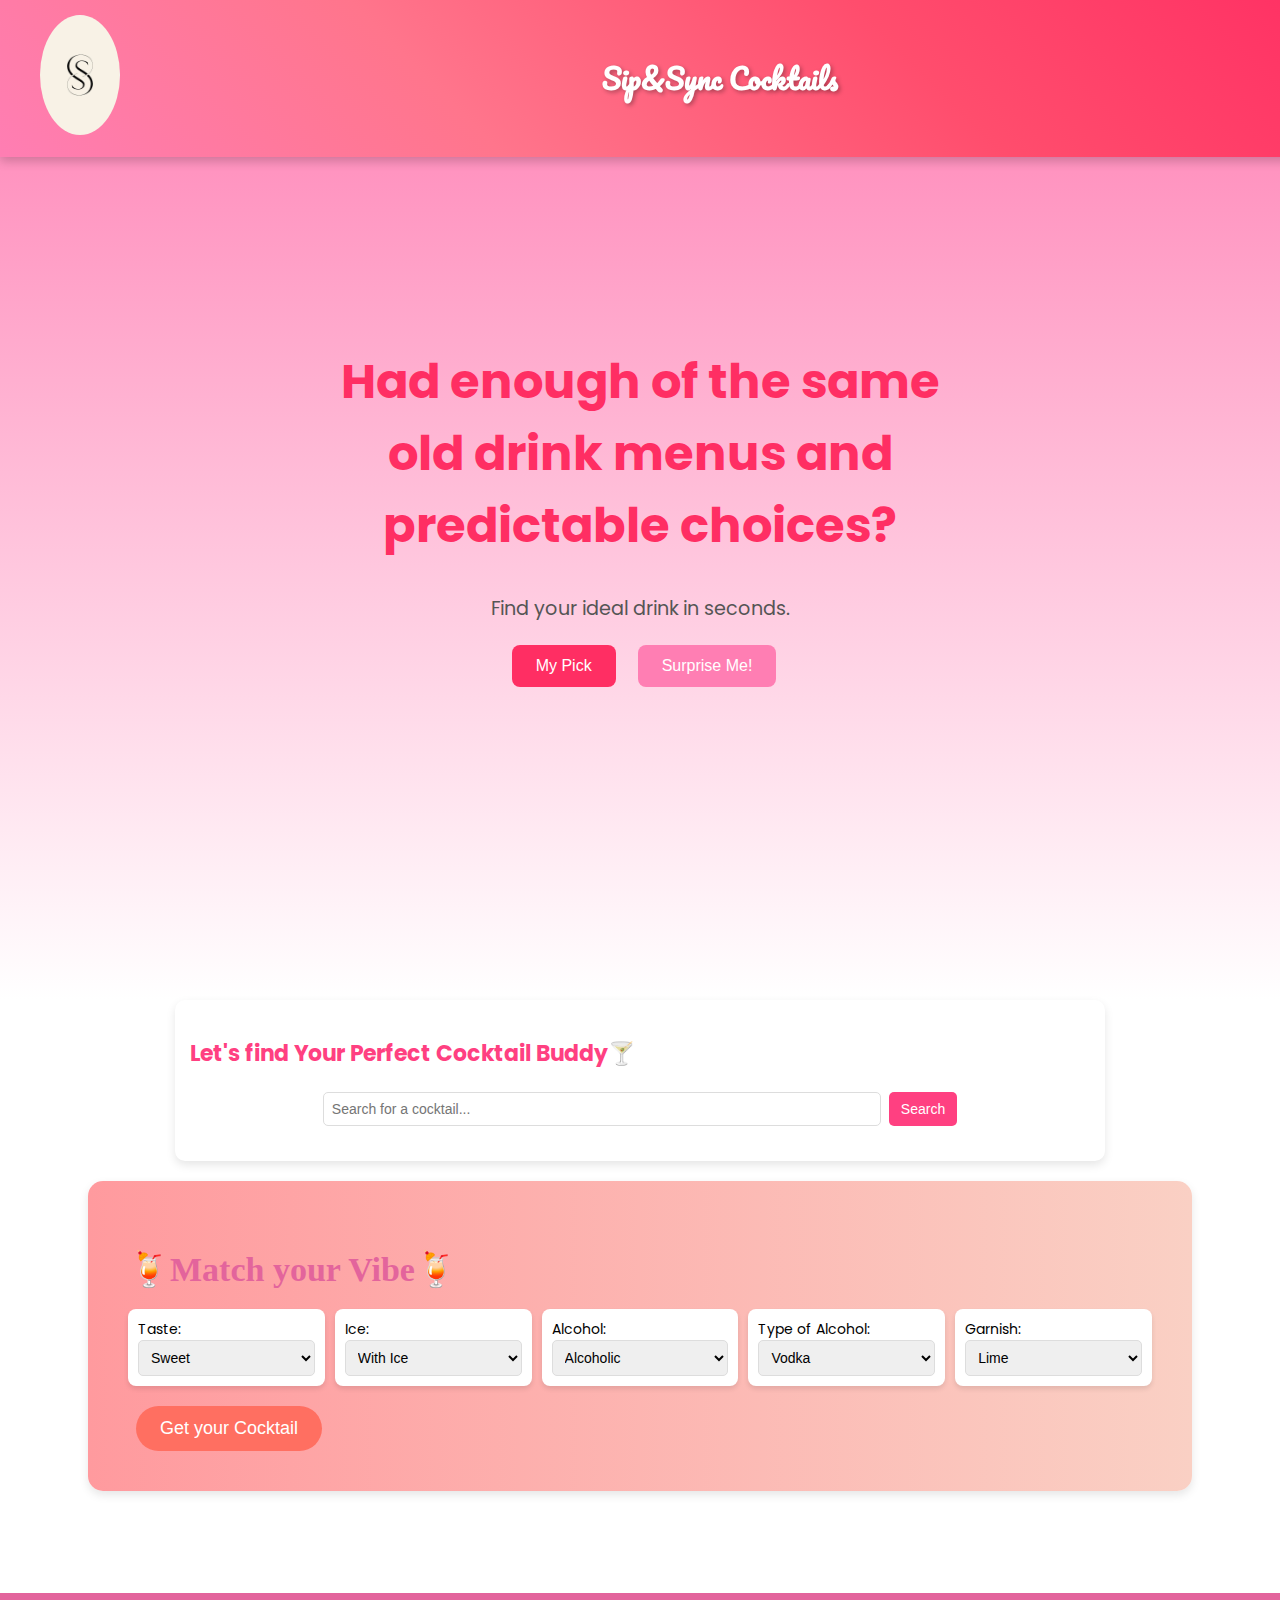
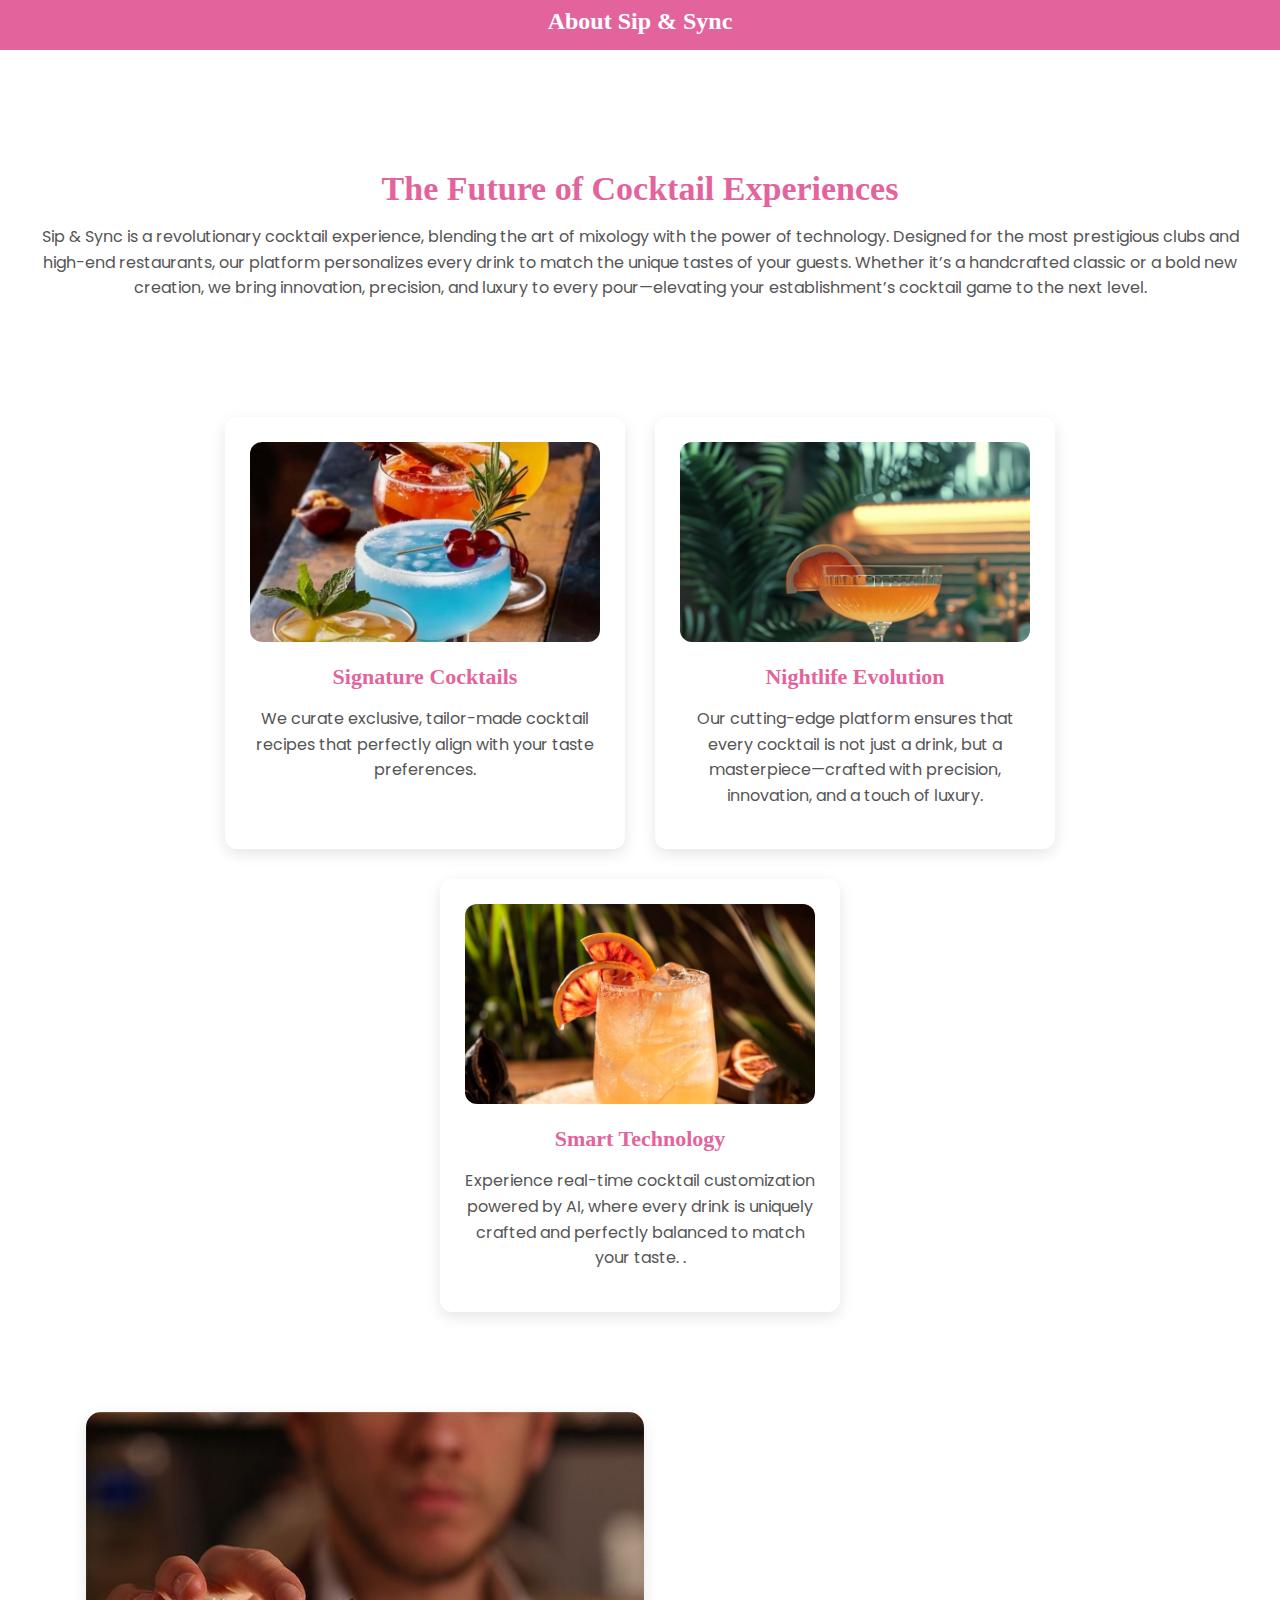
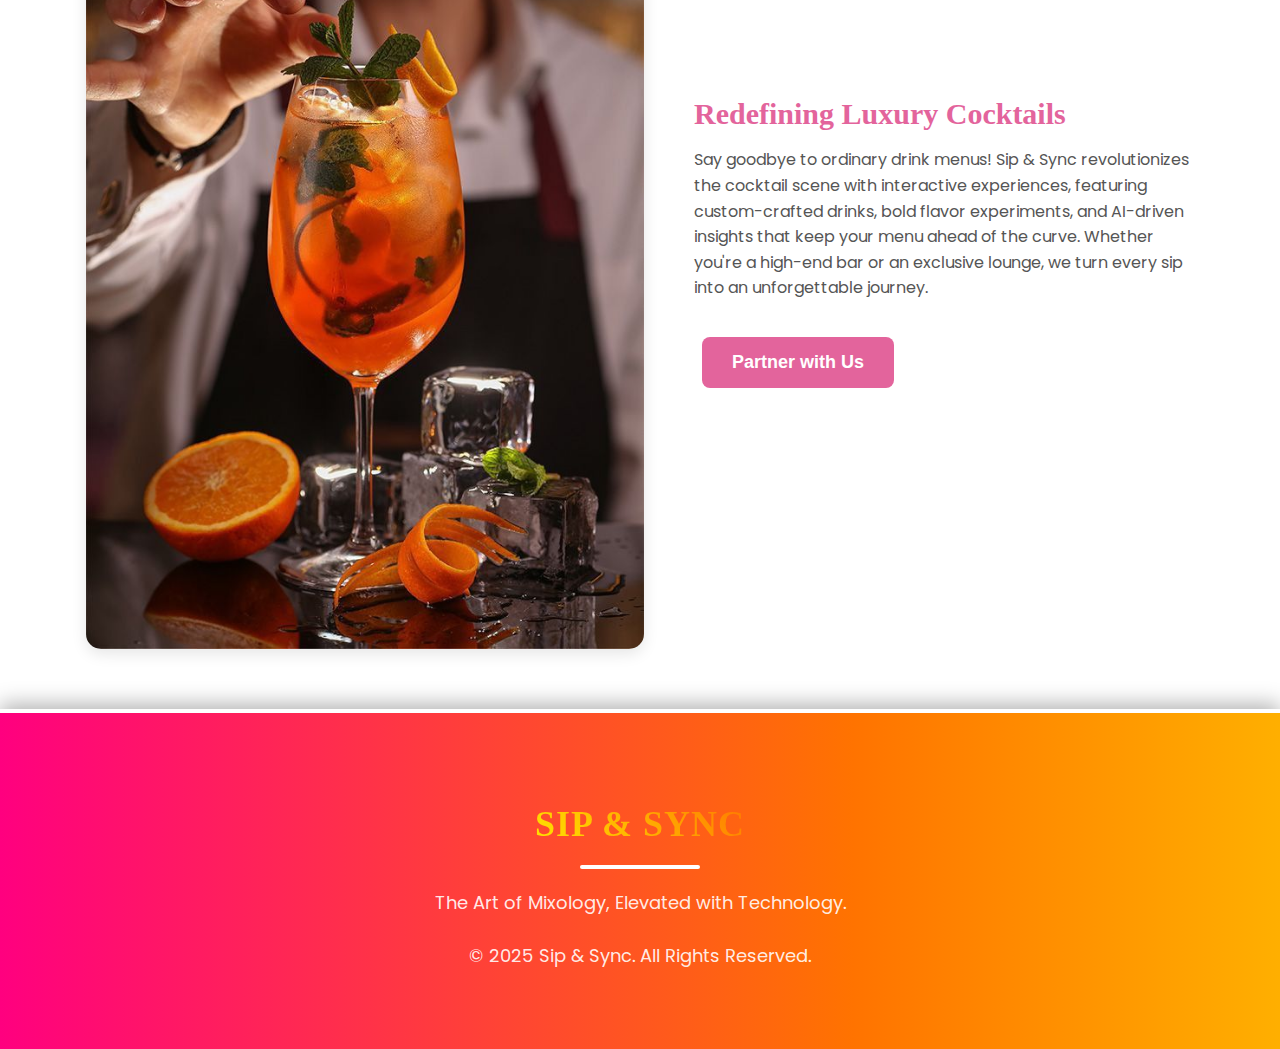
<file: index.html>
<!DOCTYPE html>
<html lang="en">
<head>
    <meta charset="UTF-8">
    <meta name="viewport" content="width=device-width, initial-scale=1.0">
    <title>Sip&Sync Cocktails</title>
    <link rel="stylesheet" href="styles.css">
</head>
<body>

    <!-- HEADER SECTION -->
    <header>
        <div class="logo">
            <img src="images/ss.jpeg" alt="Sip&Sync Logo">
        </div>
        <h1 class="site-title">Sip&Sync Cocktails</h1>
        <nav>
            
            <div class="menu-toggle" onclick="toggleMenu()">☰</div>
        </nav>
    </header>


     <!-- HERO SECTION -->
     <section id="hero">
        <div class="hero-content">
            <h1>Had enough of the same old drink menus and predictable choices?</h1>
            <p>Find your ideal drink in seconds.</p>
            <div class="buttons">
                <button id="quiz-btn">My Pick</button>
                <button id="random-btn">Surprise Me!</button>
            </div>
        </div>
    </section>



 
 <!-- CONTAINER-FIND SECTION -->
    <div class="cocktail-container">
        <h3>Let's find Your Perfect Cocktail Buddy🍸</h3>

        <div class="search-bar">
            <input type="text" id="searchInput" placeholder="Search for a cocktail...">
            <button id="searchBtn">Search</button>
        </div>

        <div class="cocktail-grid" id="cocktailGrid">
            <!-- Cocktail cards will be injected here -->
        </div>
    </div>





     <!-- Preferences Selection -->
     <section id="preference-section">
        <h2>🍹Match your Vibe🍹</h2>

        <div class="preferences">
            <label>
                Taste:
                <select id="taste">
                    <option value="sweet">Sweet</option>
                    <option value="sour">Sour</option>
                </select>
            </label>

            <label>
                Ice:
                <select id="ice">
                    <option value="with ice">With Ice</option>
                    <option value="no ice">No Ice</option>
                </select>
            </label>

            <label>
                Alcohol:
                <select id="alcoholic">
                    <option value="Alcoholic">Alcoholic</option>
                    <option value="Non alcoholic">Non-Alcoholic</option>
                </select>
            </label>

            <label>
                Type of Alcohol:
                <select id="alcohol-type">
                    <option value="vodka">Vodka</option>
                    <option value="gin">Gin</option>
                    <option value="whiskey">Whiskey</option>
                    <option value="rum">Rum</option>
                    <option value="tequila">Tequila</option>
                </select>
            </label>

            <label>
                Garnish:
                <select id="garnish">
                    <option value="lime">Lime</option>
                    <option value="cherry">Cherry</option>
                    <option value="orange">Orange</option>
                    <option value="mint">Mint</option>
                </select>
            </label>
        </div>

        <button id="find-btn">Get your Cocktail</button>

    </section>

    <!-- Cocktail Display -->
    <div id="cocktail-container"></div>






    <!-- About us section -->

    <h4> About Sip & Sync</h4>

    <section class="section fade-in">
        <h2>The Future of <span class="highlight">Cocktail Experiences</span></h2>
        <p>
            Sip & Sync is a revolutionary cocktail experience, blending the art of mixology with the power of technology. Designed for the most prestigious clubs and high-end restaurants, our platform personalizes every drink to match the unique tastes of your guests. Whether it’s a handcrafted classic or a bold new creation, we bring innovation, precision, 
            and luxury to every pour—elevating your 
            establishment’s cocktail game to the next level.  
        </p>
    </section>

    <section class="about-container">
        <div class="about-box fade-in">
            <img src="images/cock1.jpeg" alt="Custom Cocktails">
            <h3>Signature Cocktails</h3>
            <p>We curate exclusive, tailor-made cocktail recipes that perfectly align with your taste preferences.</p>
        </div>

        <div class="about-box fade-in">
            <img src="images/cock3.jpeg" alt="Nightlife Experience">
            <h3>Nightlife Evolution</h3>
            <p> Our cutting-edge platform ensures that every cocktail is not just a drink, but a masterpiece—crafted with precision, innovation, and a touch of luxury.</p>
        </div>

        <div class="about-box fade-in">
            <img src="images/cock5.jpeg" alt="Tech-Driven Mixology">
            <h3>Smart Technology</h3>
            <p>Experience real-time cocktail customization powered by AI, where every drink is uniquely crafted and perfectly balanced to match your taste. .</p>
        </div>
    </section>

    <section class="split-section fade-in">
        <img src="images/bartender.jpeg" alt="Luxury Cocktails">
        <div class="split-text">
            <h2>Redefining <span class="highlight">Luxury Cocktails</span></h2>
            <p>
                Say goodbye to ordinary drink menus! Sip & Sync 
                revolutionizes the cocktail scene with interactive 
                experiences, featuring custom-crafted drinks, bold flavor experiments, 
                and AI-driven insights that keep your menu ahead of the curve.
                Whether you're a high-end bar or an exclusive lounge, 
                we turn every sip into an unforgettable journey.
            </p>
            <button class="cta">Partner with Us</button>
        </div>
    </section>

   <!-- FOOTER SECTION -->
<footer>
    <div class="footer-content fade-in">
        <h2>Sip & Sync</h2>
        <div class="separator"></div>
        <p>The Art of Mixology, Elevated with Technology.</p>

        <div class="footer-bottom fade-in">
            <p>&copy; 2025 Sip & Sync. All Rights Reserved.</p>
        </div>
    </div>
</footer>


    <script src="./index.js"></script>
</body>
</html>
</file>
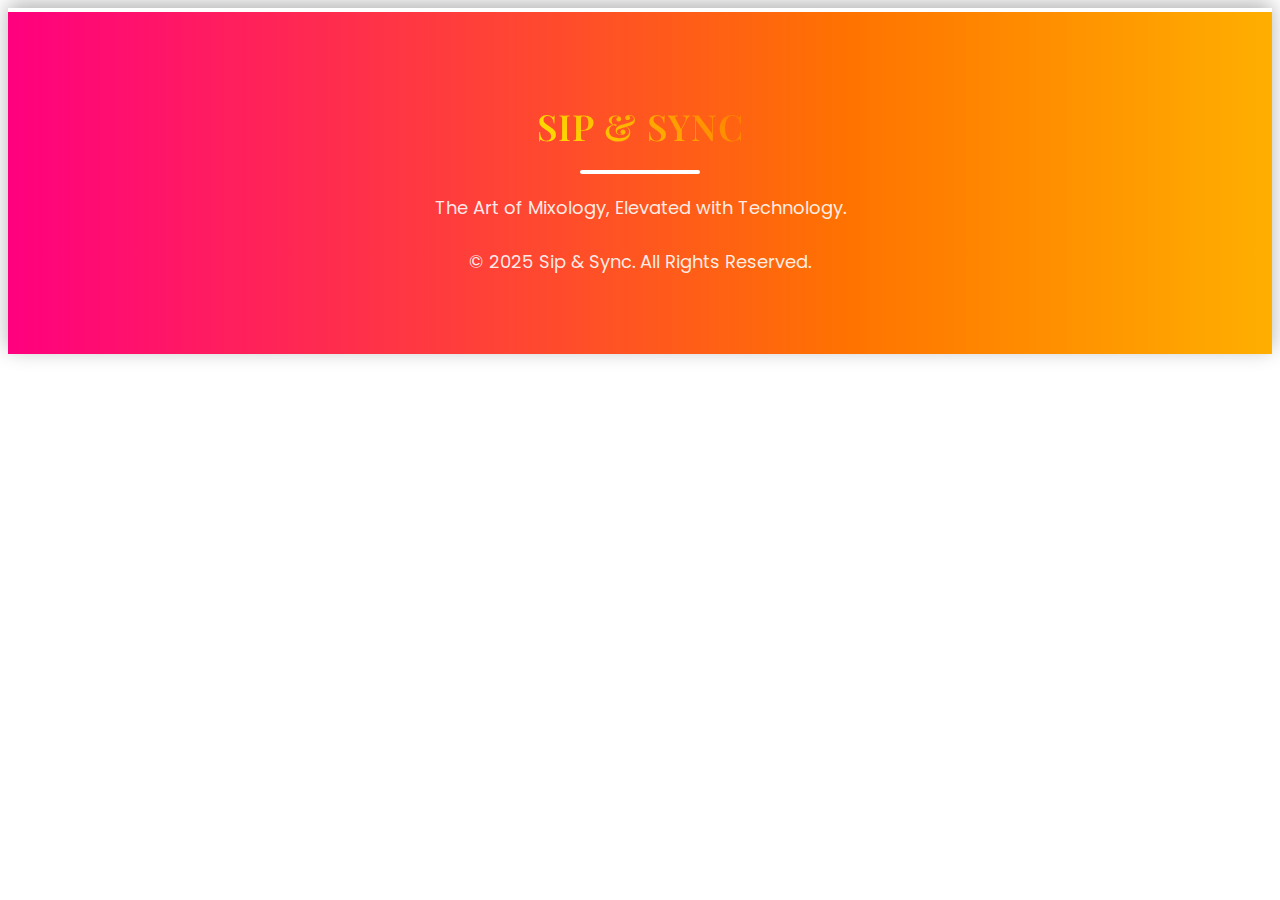
<file: test.html>
<!DOCTYPE html>
<html lang="en">
<head>
    <meta charset="UTF-8">
    <meta name="viewport" content="width=device-width, initial-scale=1.0">
    <title>Sip & Sync Footer</title>
    <style>
        @import url('https://fonts.googleapis.com/css2?family=Poppins:wght@300;400;600&family=Playfair+Display:wght@600&display=swap');

        /* FOOTER STYLING */
        footer {
            background: linear-gradient(90deg, #ff007f, #ff7300, #ffeb00, #0aff00, #00e5ff, #2f00ff, #ff00d4);
            background-size: 400% 400%;
            color: #fff;
            padding: 60px 10%;
            text-align: center;
            font-family: 'Poppins', sans-serif;
            position: relative;
            border-top: 4px solid #fff;
            box-shadow: 0px -5px 20px rgba(0, 0, 0, 0.3);
            animation: gradientMove 6s infinite alternate ease-in-out;
        }

        @keyframes gradientMove {
            0% { background-position: 0% 50%; }
            100% { background-position: 100% 50%; }
        }

        .footer-content {
            max-width: 800px;
            margin: auto;
        }

        .footer-content h2 {
            font-size: 36px;
            font-family: 'Playfair Display', serif;
            font-weight: 600;
            text-transform: uppercase;
            letter-spacing: 1px;
            margin-bottom: 10px;
            background: linear-gradient(45deg, #fff, #ffeb00, #ff7300, #ff007f);
            -webkit-background-clip: text;
            -webkit-text-fill-color: transparent;
            animation: glowText 2s infinite alternate;
        }

        @keyframes glowText {
            from { text-shadow: 0 0 8px rgba(255, 255, 255, 0.6); }
            to { text-shadow: 0 0 15px rgba(255, 255, 255, 1); }
        }

        .footer-content p {
            font-size: 18px;
            color: rgba(255, 255, 255, 0.9);
            line-height: 1.6;
            font-weight: 400;
        }

        /* SEPARATOR LINE */
        .separator {
            width: 120px;
            height: 4px;
            background: #fff;
            margin: 20px auto;
            border-radius: 2px;
        }

        /* FOOTER BOTTOM */
        .footer-bottom {
            margin-top: 25px;
            font-size: 15px;
            color: rgba(255, 255, 255, 0.7);
            font-weight: 400;
        }

        /* FADE-IN EFFECT */
        .fade-in {
            opacity: 0;
            transform: translateY(30px);
            animation: fadeIn 1.2s forwards ease-out;
        }

        @keyframes fadeIn {
            to {
                opacity: 1;
                transform: translateY(0);
            }
        }
    </style>
</head>
<body>

    <footer>
        <div class="footer-content fade-in">
            <h2>Sip & Sync</h2>
            <div class="separator"></div>
            <p>The Art of Mixology, Elevated with Technology.</p>

            <div class="footer-bottom fade-in">
                <p>&copy; 2025 Sip & Sync. All Rights Reserved.</p>
            </div>
        </div>
    </footer>

    <script>
        // Fade-in effect on load
        document.addEventListener("DOMContentLoaded", function () {
            document.querySelectorAll(".fade-in").forEach(el => {
                el.style.opacity = "1";
                el.style.transform = "translateY(0)";
            });
        });
    </script>

</body>
</html>
</file>
<file: styles.css>
/* Import Google Font */
@import url('https://fonts.googleapis.com/css2?family=Pacifico&family=Poppins:wght@300;400;600&display=swap');

/* Global Styles */
body {
    margin: 0;
    padding: 0;
    font-family: 'Poppins', sans-serif;
    background: white;
}

/* HEADER STYLING */
header {
    display: flex;
    justify-content: space-between;
    align-items: center;
    padding: 15px 40px;
    background: linear-gradient(45deg, #ff7eb3, #ff758c, #ff4d6d, #ff2e63);
    color: white;
    position: fixed;
    width: 100%;
    top: 0;
    left: 0;
    z-index: 1000;
    box-shadow: 0 4px 10px rgba(0, 0, 0, 0.2);
}

/* LOGO */
.logo img {
    width: 80px;
    height: auto;
    border-radius: 50%;
}

/* SITE TITLE */
.site-title {
    font-family: 'Pacifico', cursive;
    font-size: 28px;
    text-shadow: 2px 2px 4px rgba(0, 0, 0, 0.3);
}


/* MENU TOGGLE (FOR SMALL SCREENS) */
.menu-toggle {
    font-size: 30px;
    cursor: pointer;
    display: none;
}

/* RESPONSIVE NAVIGATION */
@media (max-width: 768px) {
    .nav-links {
        display: none;
        flex-direction: column;
        position: absolute;
        top: 60px;
        right: 0;
        background: rgba(255, 0, 100, 0.9);
        width: 200px;
        text-align: center;
        padding: 10px;
        border-radius: 10px;
    }

    .nav-links li {
        margin: 10px 0;
    }

    .nav-links.show {
        display: flex;
    }

    .menu-toggle {
        display: block;
    }
}



/* Hero Section */
#hero {
    height: 100vh;
    display: flex;
    align-items: center;
    justify-content: center;
    text-align: center;
    background: linear-gradient(to bottom, #ff7eb3, white);
    padding: 50px;
    transition: background 0.5s ease-in-out;
}

.hero-content {
    max-width: 600px;
    animation: fadeIn 1.5s ease-in-out;
}

.hero-content h1 {
    font-size: 3rem;
    color: #ff2e63;
}

.hero-content p {
    font-size: 1.2rem;
    margin: 15px 0;
    color: #555;
}

.buttons {
    margin-top: 20px;
}

.buttons button {
    padding: 12px 24px;
    border: none;
    font-size: 1rem;
    cursor: pointer;
    border-radius: 8px;
    transition: transform 0.3s, background 0.3s;
}

#quiz-btn {
    background-color: #ff2e63;
    color: white;
    margin-right: 10px;
}

#quiz-btn:hover {
    background-color: #d9204e;
    transform: scale(1.05);
}

#random-btn {
    background-color: #ff7eb3;
    color: white;
}

#random-btn:hover {
    background-color: #e3649c;
    transform: scale(1.05);
}

/* Keyframes for Fade-in Animation */
@keyframes fadeIn {
    from {
        opacity: 0;
        transform: translateY(-20px);
    }
    to {
        opacity: 1;
        transform: translateY(0);
    }
}


/*container section */

.cocktail-container {
    max-width: 900px;
    margin: auto;
    background: white;
    padding: 15px;
    border-radius: 10px;
    box-shadow: 0px 4px 10px rgba(0, 0, 0, 0.1);
}

h3 {
    color: #ff4081;
    font-size: 22px;
}

.search-bar {
    display: flex;
    justify-content: center;
    margin-bottom: 20px;
}

input {
    padding: 8px;
    font-size: 14px;
    border: 1px solid #ddd;
    border-radius: 5px;
    width: 60%;
    outline: none;
}

button {
    background: #ff4081;
    color: white;
    padding: 8px 12px;
    border: none;
    border-radius: 5px;
    cursor: pointer;
    margin-left: 8px;
    font-size: 14px;
    transition: 0.3s;
}

button:hover {
    background: #e91e63;
}

.cocktail-grid {
    display: grid;
    grid-template-columns: repeat(auto-fit, minmax(250px, 1fr));
    gap: 15px;
    margin-top: 20px;
}

.cocktail-card {
    background: #fff;
    border-radius: 8px;
    padding: 15px;
    box-shadow: 0px 2px 8px rgba(0, 0, 0, 0.1);
    text-align: center;
}

.cocktail-card img {
    width: 100%;
    height: auto;
    border-radius: 5px;
}

.cocktail-card h3 {
    font-size: 18px;
    margin: 10px 0;
    color: #333;
}

.cocktail-card p {
    font-size: 14px;
    color: #555;
}

.ingredients {
    text-align: left;
    padding: 10px;
    font-size: 13px;
}

.instructions {
    font-size: 13px;
    font-style: italic;
    color: #666;
}

/* Preferences Section */
#preference-section {
    background: linear-gradient(to right, #ff9a9e, #fad0c4);
    padding: 40px;
    border-radius: 15px;
    width: 80%;
    margin: 20px auto;
    box-shadow: 0px 4px 10px rgba(0, 0, 0, 0.1);
}

h2 {
    color: #fff;
    font-size: 24px;
}

.preferences {
    display: grid;
    grid-template-columns: repeat(auto-fit, minmax(120px, 1fr));
    gap: 10px;
    margin-top: 20px;
}

label {
    background: white;
    padding: 10px;
    border-radius: 8px;
    font-size: 14px;
    cursor: pointer;
    box-shadow: 0px 3px 5px rgba(0, 0, 0, 0.1);
}

select {
    padding: 8px;
    width: 100%;
    border-radius: 5px;
    border: 1px solid #ddd;
    font-size: 14px;
}

#find-btn {
    background: #ff6f61;
    color: white;
    font-size: 18px;
    padding: 12px 24px;
    border: none;
    border-radius: 25px;
    cursor: pointer;
    margin-top: 20px;
    transition: 0.3s;
}

#find-btn:hover {
    background: #ff3f34;
    transform: scale(1.05);
}

/* Cocktail Grid */
#cocktail-container {
    display: grid;
    grid-template-columns: repeat(auto-fit, minmax(250px, 1fr));
    gap: 20px;
    margin-top: 30px;
    padding: 20px;
}

.cocktail-card {
    background: white;
    padding: 15px;
    border-radius: 10px;
    box-shadow: 0px 3px 6px rgba(0, 0, 0, 0.1);
    text-align: center;
    animation: fadeIn 0.5s ease-in-out;
}

.cocktail-card img {
    width: 100%;
    border-radius: 10px;
    height: 180px;
    object-fit: cover;
}

.cocktail-card h3 {
    font-size: 18px;
    color: #ff3f34;
    margin: 10px 0;
}

.cocktail-card p, .cocktail-card ul {
    font-size: 14px;
    color: #555;
    text-align: left;
    margin-left: 15px;
}

/* Fade-in animation */
@keyframes fadeIn {
    from { opacity: 0; transform: translateY(20px); }
    to { opacity: 1; transform: translateY(0); }
}


/* about styling */

h4 {
    background: #e3649c;
    color: white;
    padding: 15px 0;
    font-size: 24px;
    font-family: 'Playfair Display', serif;
    text-align: center;
    font-weight: bold;
}

.section {
    padding: 60px 20px;
    text-align: center;
    max-width: 1200px;
    margin: auto;
}

h2 {
    font-family: 'Playfair Display', serif;
    font-size: 34px;
    margin-bottom: 15px;
    color: #e3649c;
}

p {
    font-size: 16px;
    color: #555;
    line-height: 1.6;
}

/* Highlight Text */
.highlight {
    color: #e3649c;
    font-weight: bold;
}

/* About Boxes */
.about-container {
    display: flex;
    flex-wrap: wrap;
    justify-content: center;
    gap: 30px;
    padding: 40px 20px;
}

.about-box {
    background: white;
    padding: 25px;
    border-radius: 12px;
    box-shadow: 0px 5px 15px rgba(0, 0, 0, 0.1);
    width: 350px;
    text-align: center;
    transition: transform 0.3s ease-in-out;
    overflow: hidden;
}

.about-box:hover {
    transform: translateY(-5px);
}

.about-box img {
    width: 100%;
    border-radius: 12px;
    height: 200px;
    object-fit: cover;
}

.about-box h3 {
    margin: 15px 0 10px;
    color: #e3649c;
    font-size: 22px;
    font-family: 'Playfair Display', serif;
}

/* Modern Section Layout */
.split-section {
    display: flex;
    align-items: center;
    justify-content: center;
    gap: 50px;
    flex-wrap: wrap;
    padding: 60px 20px;
}

.split-section img {
    width: 45%;
    border-radius: 15px;
    box-shadow: 0 5px 15px rgba(0, 0, 0, 0.1);
}

.split-text {
    max-width: 500px;
    text-align: left;
}

.split-text h2 {
    font-size: 30px;
    margin-bottom: 10px;
}

/* CTA Button */
.cta {
    background: #e3649c;
    color: white;
    padding: 15px 30px;
    border: none;
    font-size: 18px;
    border-radius: 8px;
    cursor: pointer;
    margin-top: 20px;
    transition: background 0.3s ease;
    font-weight: bold;
}

.cta:hover {
    background: #c44d82;
}

/* Fade-in effect */
.fade-in {
    opacity: 0;
    transform: translateY(20px);
    transition: opacity 0.8s ease-out, transform 0.8s ease-out;
}

.fade-in.show {
    opacity: 1;
    transform: translateY(0);
}

/* Responsive */
@media (max-width: 768px) {
    .split-section {
        flex-direction: column;
        text-align: center;
    }

    .split-section img {
        width: 90%;
    }

    .split-text {
        text-align: center;
    }
}


/* FOOTER STYLING */
@import url('https://fonts.googleapis.com/css2?family=Poppins:wght@300;400;600&family=Playfair+Display:wght@600&display=swap');

/* FOOTER STYLING */
footer {
    background: linear-gradient(90deg, #ff007f, #ff7300, #ffeb00, #0aff00, #00e5ff, #2f00ff, #ff00d4);
    background-size: 400% 400%;
    color: #fff;
    padding: 60px 10%;
    text-align: center;
    font-family: 'Poppins', sans-serif;
    position: relative;
    border-top: 4px solid #fff;
    box-shadow: 0px -5px 20px rgba(0, 0, 0, 0.3);
    animation: gradientMove 6s infinite alternate ease-in-out;
}

@keyframes gradientMove {
    0% { background-position: 0% 50%; }
    100% { background-position: 100% 50%; }
}

.footer-content {
    max-width: 800px;
    margin: auto;
}

.footer-content h2 {
    font-size: 36px;
    font-family: 'Playfair Display', serif;
    font-weight: 600;
    text-transform: uppercase;
    letter-spacing: 1px;
    margin-bottom: 10px;
    background: linear-gradient(45deg, #fff, #ffeb00, #ff7300, #ff007f);
    -webkit-background-clip: text;
    -webkit-text-fill-color: transparent;
    animation: glowText 2s infinite alternate;
}

@keyframes glowText {
    from { text-shadow: 0 0 8px rgba(255, 255, 255, 0.6); }
    to { text-shadow: 0 0 15px rgba(255, 255, 255, 1); }
}

.footer-content p {
    font-size: 18px;
    color: rgba(255, 255, 255, 0.9);
    line-height: 1.6;
    font-weight: 400;
}

/* SEPARATOR LINE */
.separator {
    width: 120px;
    height: 4px;
    background: #fff;
    margin: 20px auto;
    border-radius: 2px;
}

/* FOOTER BOTTOM */
.footer-bottom {
    margin-top: 25px;
    font-size: 15px;
    color: rgba(255, 255, 255, 0.7);
    font-weight: 400;
}

/* FADE-IN EFFECT */
.fade-in {
    opacity: 0;
    transform: translateY(30px);
    animation: fadeIn 1.2s forwards ease-out;
}

@keyframes fadeIn {
    to {
        opacity: 1;
        transform: translateY(0);
    }
}
</file>
